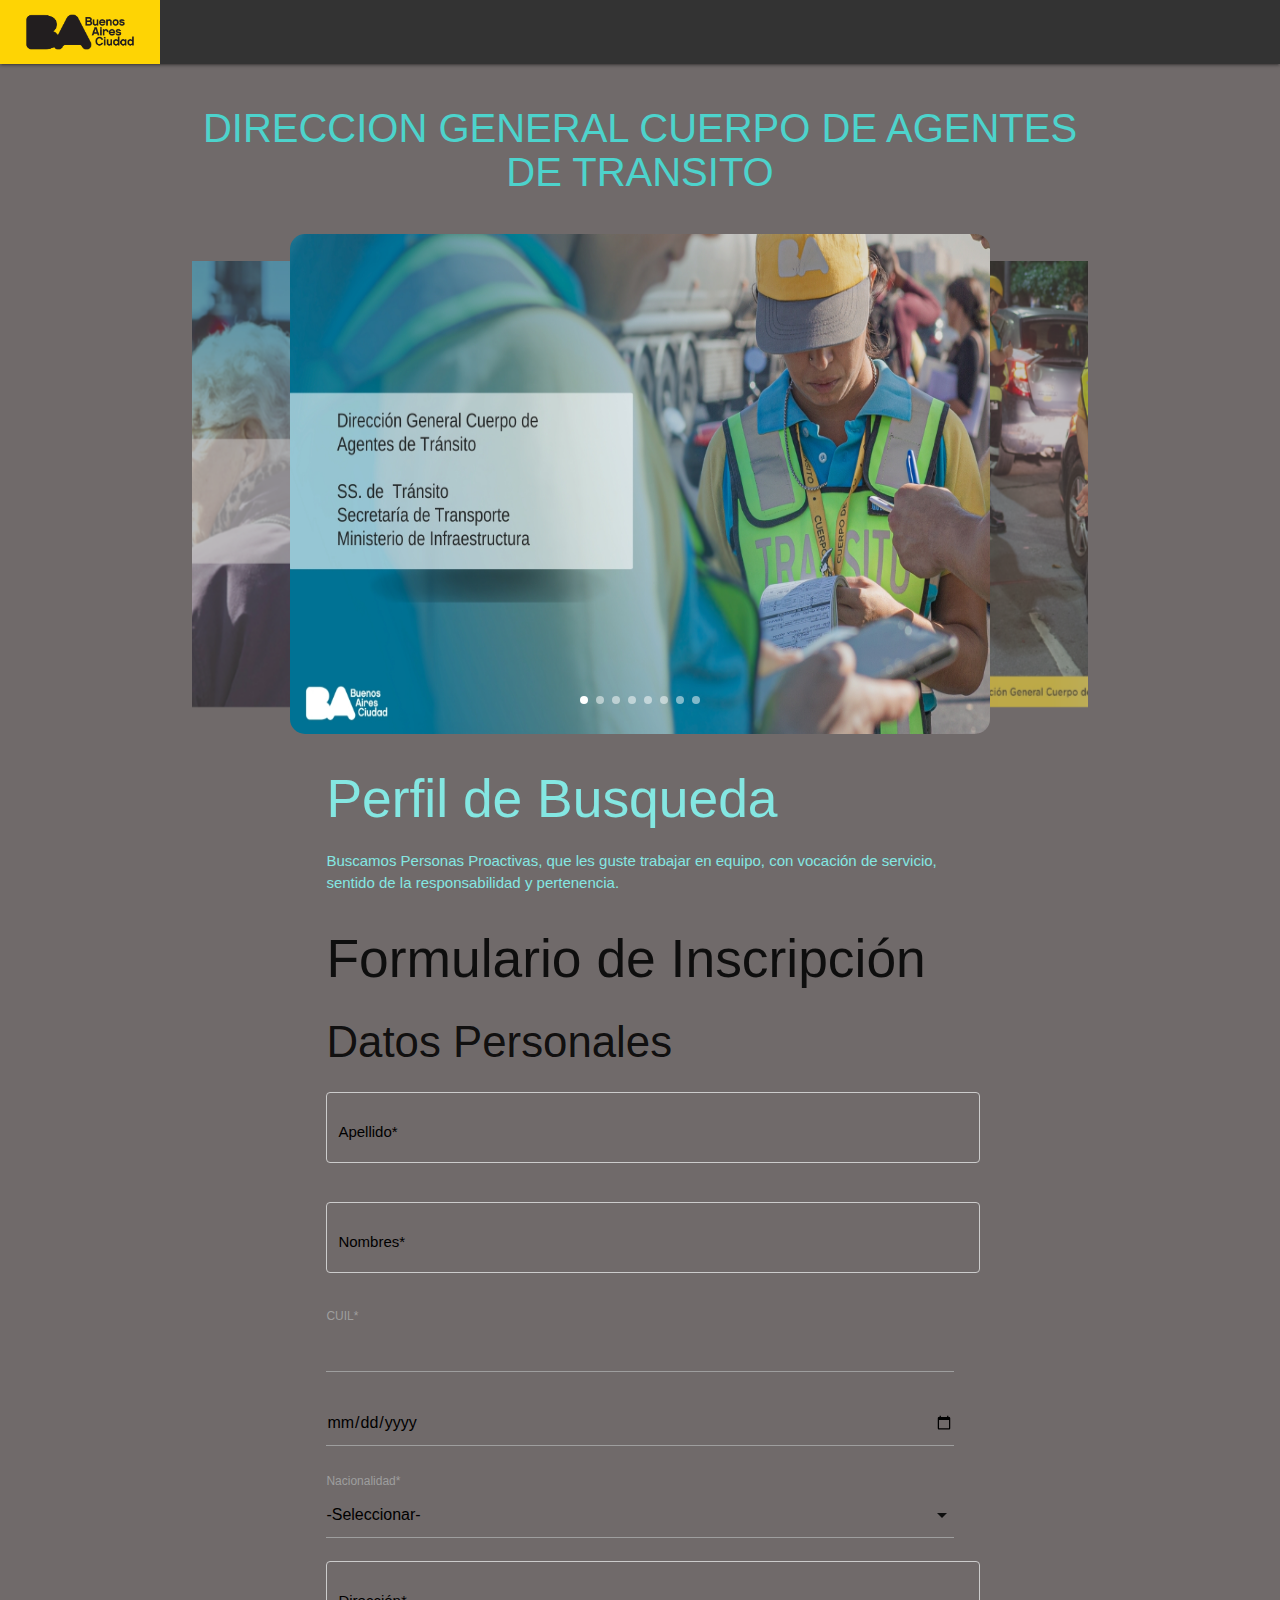
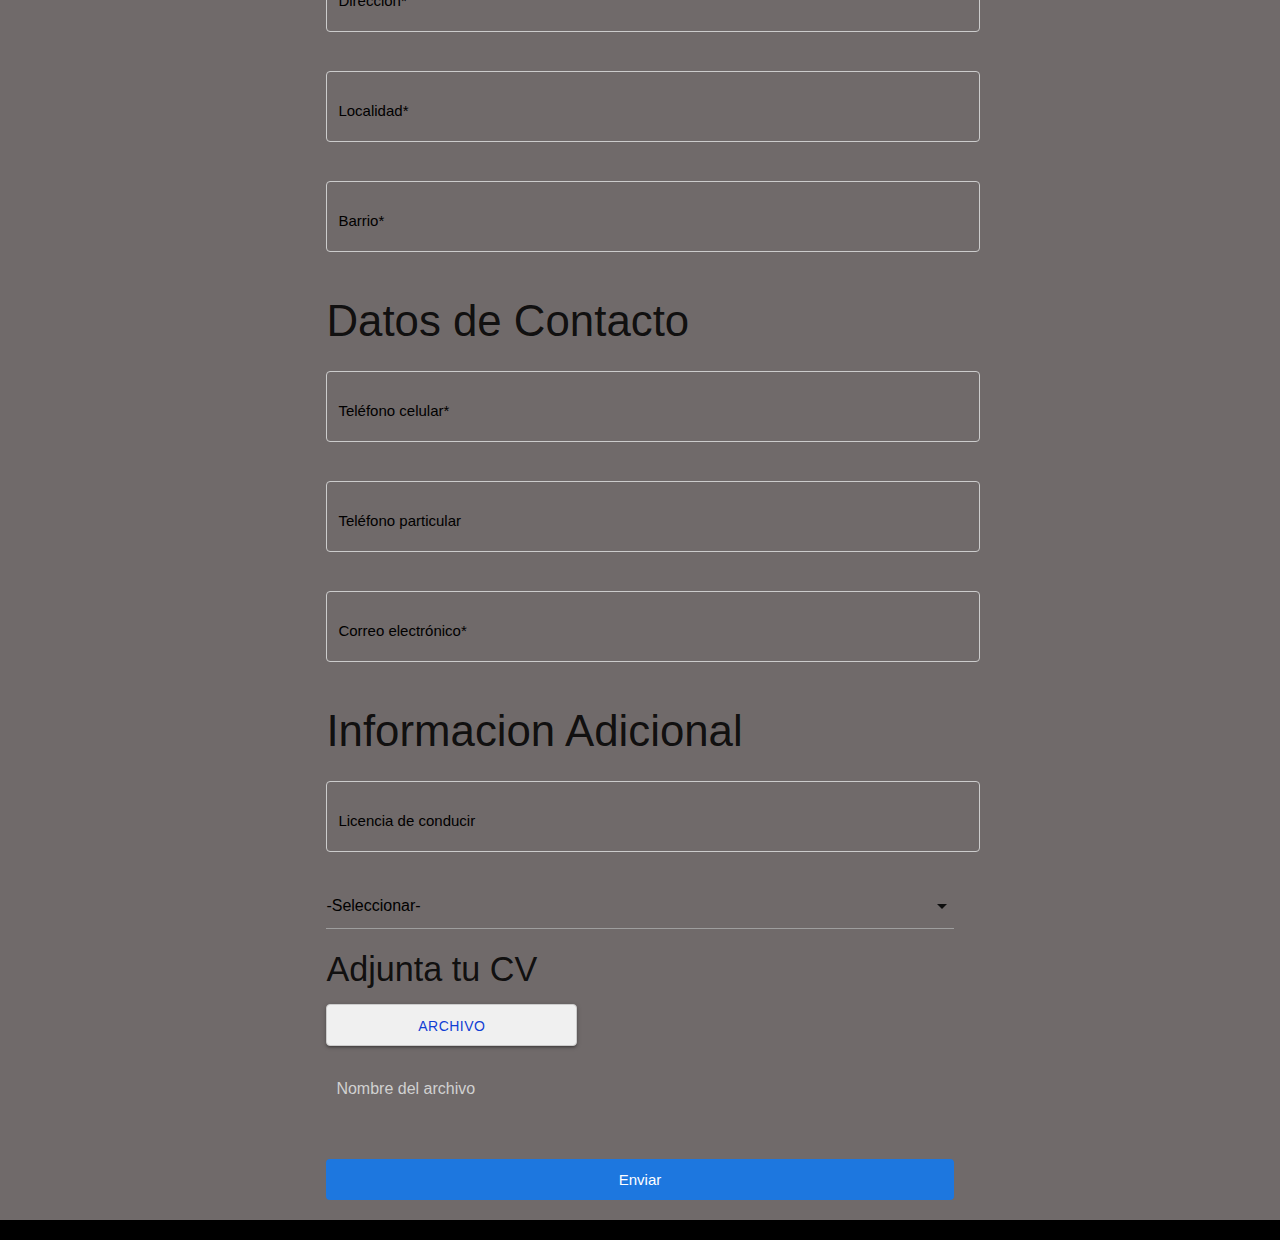
<file: index.html>
<!DOCTYPE html>
<html lang="es">
<head>
  <meta charset="UTF-8">
  <meta name="viewport" content="width=device-width, initial-scale=1.0">
  <meta http-equiv="X-UA-Caompatible" content="ie=edge">
  <title>Formulario de Inscripción - Agentes de Tránsito</title>
  
  <link href="https://fonts.googleapis.com/css?family=Dancing+Script|Raleway:500,600&display=swap" rel="stylesheet">
  <link rel="stylesheet" href="https://cdnjs.cloudflare.com/ajax/libs/materialize/1.0.0/css/materialize.min.css">
  <link rel="stylesheet" href="styles.css">
</head>
<body>

<!-- Barra de navegación -->
<nav class="nav-bar">
  <div class="nav-wrapper">
    <a href="#" class="logo1"><img class="logo" src="./assets/logo.jpg" ></a>
  </div>
  
</nav>


<!-- Banner con carrusel de imágenes -->
<div class="container">
  <div class="row">
    <div class="col-12">
      <h1 class="center-align titulo">DIRECCION GENERAL CUERPO DE AGENTES DE TRANSITO</h1>
      <div class="carousel center-align">
        <div class="carousel-item">
          <img class="imagen" src="assets/img1.jpg" alt="">
        </div>
        <div class="carousel-item">
          <img class="imagen" src="assets/img3.jpg" alt="">
        </div>
        <div class="carousel-item">
          <img class="imagen" src="assets/img4.jpg" alt="">
        </div>
        <div class="carousel-item">
          <img class="imagen" src="assets/img5.jpg" alt="">
        </div>
        <div class="carousel-item">
          <img class="imagen" src="assets/img6.jpg" alt="">
        </div>
        <div class="carousel-item">
          <img class="imagen" src="assets/img7.jpg" alt="">
        </div>
        <div class="carousel-item">
          <img class="imagen" src="assets/img8.jpg" alt="">
        </div>
        <div class="carousel-item">
          <img class="imagen" src="assets/img9.jpg" alt="">
        </div>
      </div>
    </div>

    <div class="col-12"> 
      <div class="descripcion container">
        <h2>Perfil de Busqueda</h2>
        <p>Buscamos Personas Proactivas, que les guste trabajar en equipo, con vocación de servicio, sentido de la responsabilidad y pertenencia.</p>
      </div>
    </div>

    <!-- Formulario de inscripción -->
    <div class="col-s12">
      <div class="formulario container">
        <h2>Formulario de Inscripción</h2>
        <form action="procesar_formulario.php" method="post">
          <!-- Sección de Datos Personales -->
          <div class="row">
            <h3>Datos Personales</h3>
            
            <div class="input-field">
              <label for="apellido">Apellido*</label>
              <input type="text" id="apellido" name="apellido" class="validate" required>
            </div>
          
            <div class="input-field">
              <label for="nombres">Nombres*</label>
              <input type="text" id="nombres" name="nombres" class="validate" required>
            </div>
          
              <div class="input-field"></div>
              <label for="cuil">CUIL*</label>
              <input type="text" id="cuil" name="cuil" class="validate" required>
              </div>
              
              <div class="input-field">
              
              <input type="date" id="fecha_nacimiento" name="fecha_nacimiento" placeholder="dd/mm/aaaa" class="validate" required>
              </div>
              
              <div>
              <label for="nacionalidad">Nacionalidad*</label>
              <select id="nacionalidad" name="nacionalidad" class="validate" required>
                <option value="" disabled selected>-Seleccionar-</option>
                <option value="Argentina">Argentina</option>
                <option value="Bolivia">Bolivia</option>
                <option value="Brasil">Brasil</option>
                <option value="Chile">Chile</option>
                <option value="Colombia">Colombia</option>
                <option value="Costa Rica">Costa Rica</option>
                <option value="Cuba">Cuba</option>
                <option value="Ecuador">Ecuador</option>
                <option value="El Salvador">El Salvador</option>
                <option value="Guatemala">Guatemala</option>
                <option value="Honduras">Honduras</option>
                <option value="México">México</option>
                <option value="Nicaragua">Nicaragua</option>
                <option value="Panamá">Panamá</option>
                <option value="Paraguay">Paraguay</option>
                <option value="Perú">Perú</option>
                <option value="República Dominicana">República Dominicana</option>
                <option value="Uruguay">Uruguay</option>
                <option value="Venezuela">Venezuela</option>
              </select>
              </div>
            
              <div class="input-field"><label for="direccion_dni">Dirección*</label>
                <input type="text" id="direccion_dni" name="direccion_dni" class="validate" required></div>

              <div class="input-field"><label for="localidad">Localidad*</label>
                <input type="text" id="localidad" name="localidad" class="validate" required></div>
              
            
              <div class="input-field"><label for="barrio">Barrio*</label>
                <input type="text" id="barrio" name="barrio" class="validate" required></div>
        
              <!-- Sección de Datos de Contacto -->
          <div class="seccion">
            <h3>Datos de Contacto</h3>

            <div class="input-field"> 
              <label for="tel_celular">Teléfono celular*</label>
              <input type="tel" id="tel_celular" name="tel_celular" class="validate" required>
            </div>
            
            <div class="input-field"> 
              <label for="tel_particular">Teléfono particular</label>
              <input type="tel" id="tel_particular" name="tel_particular" class="validate">
            </div>
            
            <div class="input-field"> 
              <label for="email">Correo electrónico*</label>
              <input type="email" id="email" name="email" class="validate" required>
            </div>
          </div>
            <!-- Sección de Información Adicional -->
          <div class="seccion">
            
           

            <div class="col-s12">
              <h3>Informacion Adicional</h3>
              
              <div class="input-field"> 
                <label for="email">Licencia de conducir</label>
                <input type="email" id="email" name="email" class="validate" required>
              </div>
              
              <select id="licencia" name="licencia" class="validate" required>
                <option value="" disabled selected>-Seleccionar-</option>
                <option value="no">No</option>
                <option value="si">Sí</option>
              </select>
            
              <div id="extra-fields" style="display: none;">
                <div class="input-field">
                  <label for="categoria">Categoría</label>
                  <input type="text" id="categoria" name="categoria" class="validate">
                </div>
                <div class="input-field">
                  
                  <input type="date" id="vencimiento" name="vencimiento" class="validate">
                </div>
              </div>
            </div>

              <h4>Adjunta tu CV</h4>
              <div class="file-field input-field">
                  <div class="btn" style="width: 40%;">
                      <span>Archivo</span>
                      <input type="file" id="input-file" onchange="updateFileName(this)">
                  </div>
                  <div class="file-path-wrapper">
                      <input class="file-path validate" type="text" placeholder="Nombre del archivo" readonly style="width: 45%; border: none; margin-left: 0 auto; padding-left:0">
                  </div>
              </div>
          </div>
          <button type="submit" class="btn-2" style="text-align: center; background-color:rgb(29, 119, 223);">Enviar</button>
          </div>

          
          
          </div>
        </form>
      </div>
    </div>
  </div>
</div>

<!-- Footer -->
<footer class="page-footer" style="background-color: black;">
</footer>

<!-- Compiled and minified JavaScript -->
<script src="https://cdnjs.cloudflare.com/ajax/libs/materialize/1.0.0/js/materialize.min.js"></script>
<script src="scripts.js"></script>

<script>
  document.addEventListener('DOMContentLoaded', function() {
    const mobileMenuButton = document.getElementById('mobile-menu-button');
    const mobileMenu = document.getElementById('mobile-menu');

    mobileMenuButton.addEventListener('click', function() {
      if (mobileMenu.style.display === 'block') {
        mobileMenu.style.display = 'none';
      } else {
        mobileMenu.style.display = 'block';
      }
    });
  });
  
  document.addEventListener('DOMContentLoaded', function() {
    const selectElement = document.getElementById('licencia');
    const extraFields = document.getElementById('extra-fields');

    selectElement.addEventListener('change', function() {
      if (selectElement.value === 'si') {
        extraFields.style.display = 'block';
      } else {
        extraFields.style.display = 'none';
      }
    });
  });
</script> 

</body>
</html>
</file>
<file: styles.css>
/* styles.css */


* {
    margin: 0;
    padding: 0;
    box-sizing: border-box;
}

body {
    
    min-height: 200vh;
    background-color: #706a6a;
    font-family: Calibri, sans-serif
}

.nav-bar {
    display: flex;
    background-color: #333;
    border-color: antiquewhite;
}

.nav-wrapper , .logo1 , .logo {
    height: 100%; /* Ajusta la imagen para que ocupe el 100% de la altura de la barra de navegación */
    max-height: 64px; /* Máximo alto permitido */
    width:auto; /* Mantiene la proporción de la imagen */

}



.nav-wrapper .brand-logo img.responsive-logo {
    height: 100%; /* Ajusta la imagen para que ocupe el 100% de la altura de la barra de navegación */
    max-height: 64px; /* Máximo alto permitido */
    width:auto; /* Mantiene la proporción de la imagen */
}
.titulo {
    font-size: 40px;
    margin-bottom: 40px;
    color:#4dd3cc;
}

.container {
    margin: 0 auto;
}

.carousel {
    min-height: 500px;
    display: flex;
    justify-content: center;
    align-items: center;
     /* Puedes ajustar si es necesario */
}



.carousel .carousel-item {
    display: flex;
    flex-direction: column;
    justify-content: center;
    align-items: center;
    width: 700px; /* Ajusta el ancho deseado */
    height: 500px; /* Ajusta el alto deseado */
    padding: 0; /* Añade espacio interno si es necesario */
}

.carousel .carousel-item img {
    width: 100%;
    height: 100%;
    object-fit:fill;
    position: absolute;
    top: 0;
    left: 0;
    border-radius: 15px;
}

.formulario .seccion {
    margin-bottom: 20px;
}

/* Estilos para campos de entrada, selectores y áreas de texto */
.input-field {
    margin-bottom: 15px;
    position: relative;
}

.input-field label {
    color: #000;
    font-size: 1rem;
    font-weight: 400;
    position: absolute;
    top: 25px; /* Ajusta la posición vertical del label */
    left: 12px; /* Ajusta la posición horizontal del label */
    transition: 0.2s ease-out; /* Transición suave para el label */
}

.input-field input[type=text],
.input-field input[type=email],
.input-field input[type=tel],
.input-field select,
.input-field textarea {
    width: 100%;
    padding: 12px; /* Ajusta el padding para un tamaño de texto uniforme */
    margin-top: 8px; /* Ajusta el margen superior */
    margin-bottom: 16px; /* Ajusta el margen inferior */
    border: 1px solid #ccc;
    border-radius: 4px;
    box-shadow: none;
    transition: border-color 0.2s ease-out, box-shadow 0.2s ease-out;
}

.input-field input[type=text]:focus,
.input-field input[type=email]:focus,
.input-field input[type=tel]:focus,
.input-field select:focus,
.input-field textarea:focus {
    border-color: #000;
    box-shadow: 0 0 0 2px rgba(0, 0, 0, 0.1);
    outline: none; /* Quita el contorno por defecto en algunos navegadores */
}

.input-field input[type=text]:valid + label,
.input-field input[type=email]:valid + label,
.input-field input[type=tel]:valid + label,
.input-field select:valid + label,
.input-field textarea:valid + label {
    transform: translateY(-24px) scale(0.75); /* Ajusta el tamaño del label */
    color: #000;
}

.input-field input[type=text]:focus + label,
.input-field input[type=email]:focus + label,
.input-field input[type=tel]:focus + label,
.input-field select:focus + label,
.input-field textarea:focus + label {
    color: #000;
}

.input-field textarea {
    resize: vertical; /* Permite redimensionar verticalmente solo */
}

.file-field .btn {
    height: 42px; /* Ajusta la altura del botón de archivo para que coincida con el input */
    line-height: 42px; /* Alinea verticalmente el contenido del botón */
    padding: 0 1rem; /* Ajusta el padding del botón */
    background-color: #f0f0f0; /* Color de fondo del botón */
    color: #113ed4; /* Color del texto del botón */
    border: 1px solid #ccc; /* Borde del botón */
    border-radius: 4px; /* Radio del borde del botón */
    cursor: pointer;
    transition: background-color 0.2s ease-out, color 0.2s ease-out;
}

.file-field .btn:hover {
    background-color: #e0e0e0; /* Cambio de color de fondo al pasar el mouse */
}

.formulario button {
    width: 100%;
    padding: 12px;
    background-color: #020202;
    color: white;
    border: none;
    border-radius: 4px;
    cursor: pointer;
    transition: background-color 0.2s ease-out;
}

.formulario button:hover {
    background-color: #555;
}

.file-field {
    display: flex;
    flex-direction: column;
}

.file-path-wrapper {
    width: 80%;
    border: none;
}

.file-path {
    width: 80%;
    padding: 8px;
    border-radius: 4px;
    box-sizing: border-box;
    color: #000;
    background-color: #fff;
    outline: none;
    transition: border-color 0.2s ease-out, box-shadow 0.2s ease-out;
    border: none;
}

.file-path:focus {
    border-color: #000;
    box-shadow: 0 0 0 2px rgba(0, 0, 0, 0.1);
}

.nav-wrapper {
    display: flex;
    justify-content: space-between;
    align-items: center;
}

.sidenav-trigger {
    display: none;
    font-size: 2rem;
    color: white;
    cursor: pointer;
}

.sidenav {
    display: none;
    position: fixed;
    top: 0;
    right: 0;
    height: 100%;
    width: 250px;
    background-color: #333;
    box-shadow: 2px 0 5px rgba(0,0,0,0.5);
    padding-top: 60px;
    z-index: 999;
}

.sidenav a {
    padding: 8px 16px;
    text-decoration: none;
    font-size: 25px;
    color: white;
    display: block;
    transition: 0.3s;
}

.sidenav a:hover {
    background-color: #575757;
}

.responsive-logo{
    display: flex;
    justify-content: right;
    align-items:end;
}

@media (max-width: 600px) {
    .sidenav-trigger {
        display: block;
    }

    #nav-mobile {
        display: none;
    }

    .sidenav {
        display: block;
    }

    .menu{
        width: 80%;
    }
}


.col-12{
    color:#84e7e2;
}
</file>
